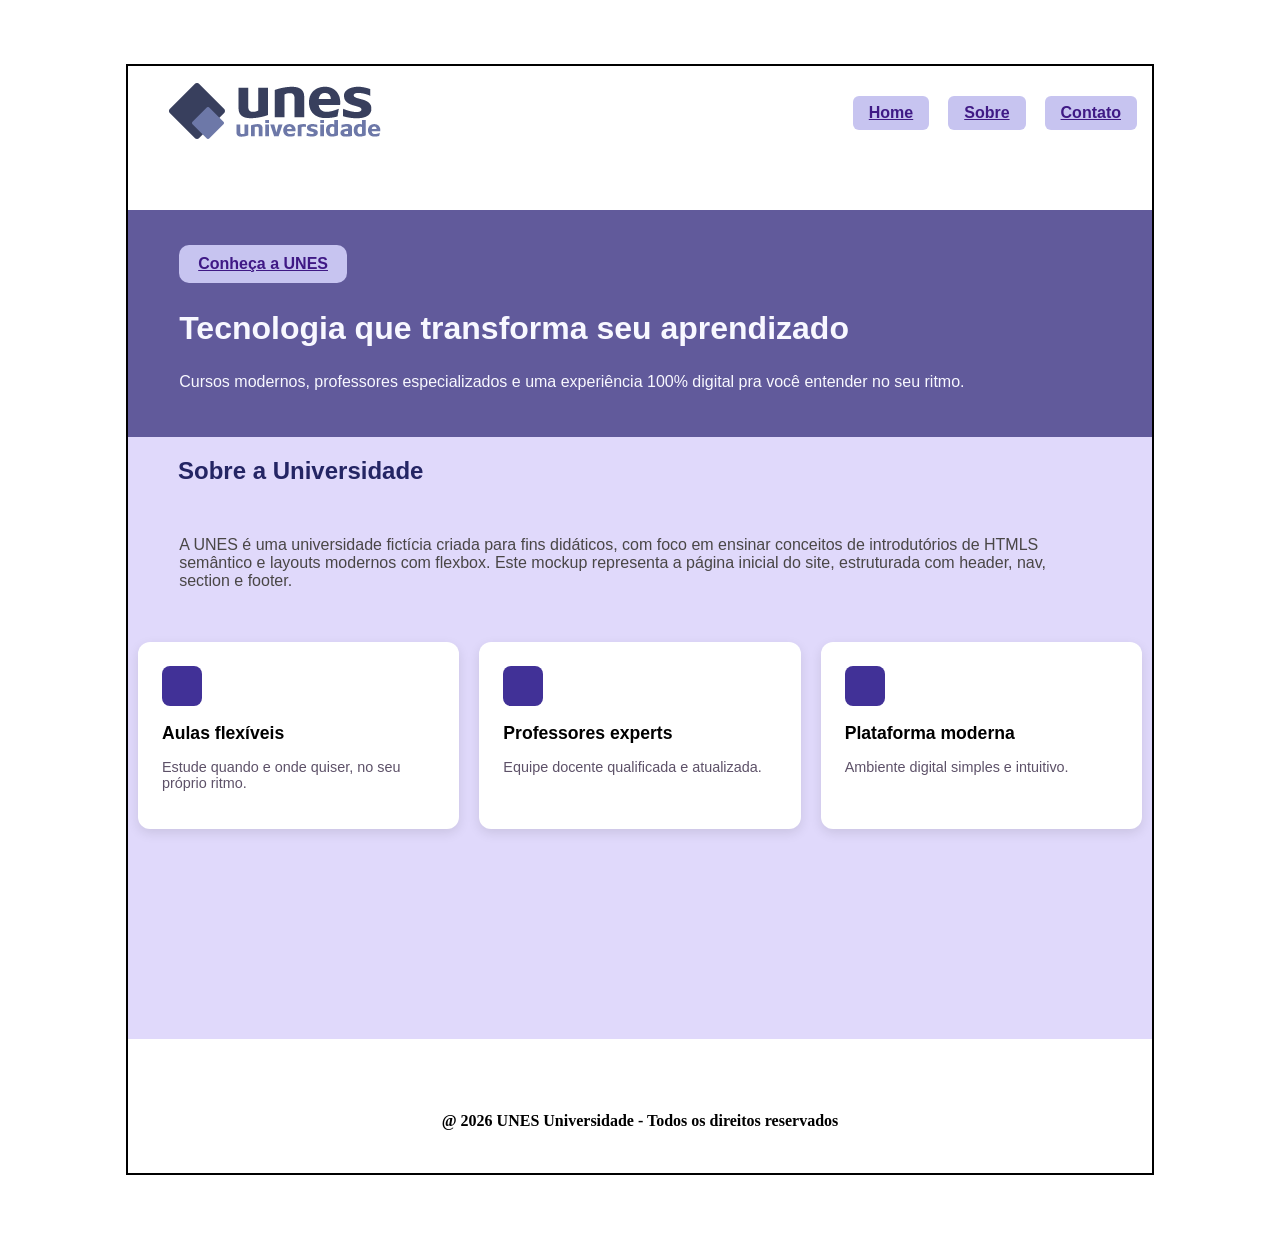
<file: index.html>
<!DOCTYPE html>
<html lang="pt-br">
<head>
    <meta charset="UTF-8">
    <meta name="viewport" content="width=device-width, initial-scale=1.0">
    <title>Document</title>
    <link rel="stylesheet" href="./style.css">
</head>
<body>
    <header id="cabeçalho">

        <figure>
            <img src="./logo.png" alt="Logo">
        </figure>
        <nav>
            <a href="index.html" class="btn-nav">Home</a>
            <a href="quemsomos.html"class="btn-nav">Sobre</a>
            <a href="contato.html"class="btn-nav">Contato</a>
        </nav>

    </header>
    <main>
        <section id="banner">
            <nav>
                <a href="quemsomos.html" class="btn-nav">Conheça a UNES</a>
            </nav>
            <h1> Tecnologia que transforma seu aprendizado </h1>
            <p>Cursos modernos, professores especializados e uma experiência 100% digital pra você entender no seu ritmo.</p>

        </section> 

        <section id="banner2" >
            <h2>Sobre a Universidade</h2>
            <p>A UNES é uma universidade fictícia criada para fins didáticos, com foco em ensinar conceitos de introdutórios de HTMLS semântico
    e layouts modernos com flexbox. Este mockup representa a página inicial do site, estruturada com header, nav, section e footer. 
            </p>
        </section>

<div class="cards-container">
  <div class="card">
    <div class="card-icon"></div>
    <h3>Aulas flexíveis</h3>
    <p>Estude quando e onde quiser, no seu próprio ritmo.</p>
  </div>
  <div class="card">
    <div class="card-icon"></div>
    <h3>Professores experts</h3>
    <p>Equipe docente qualificada e atualizada.</p>
  </div>
  <div class="card">
    <div class="card-icon"></div>
    <h3>Plataforma moderna</h3>
    <p>Ambiente digital simples e intuitivo.</p>
  </div>
</div>
    </main>

    <footer>

        <h4> @ 2026 UNES Universidade - Todos os direitos reservados</h4>
        
    </footer>
</body>
</html>
</file>
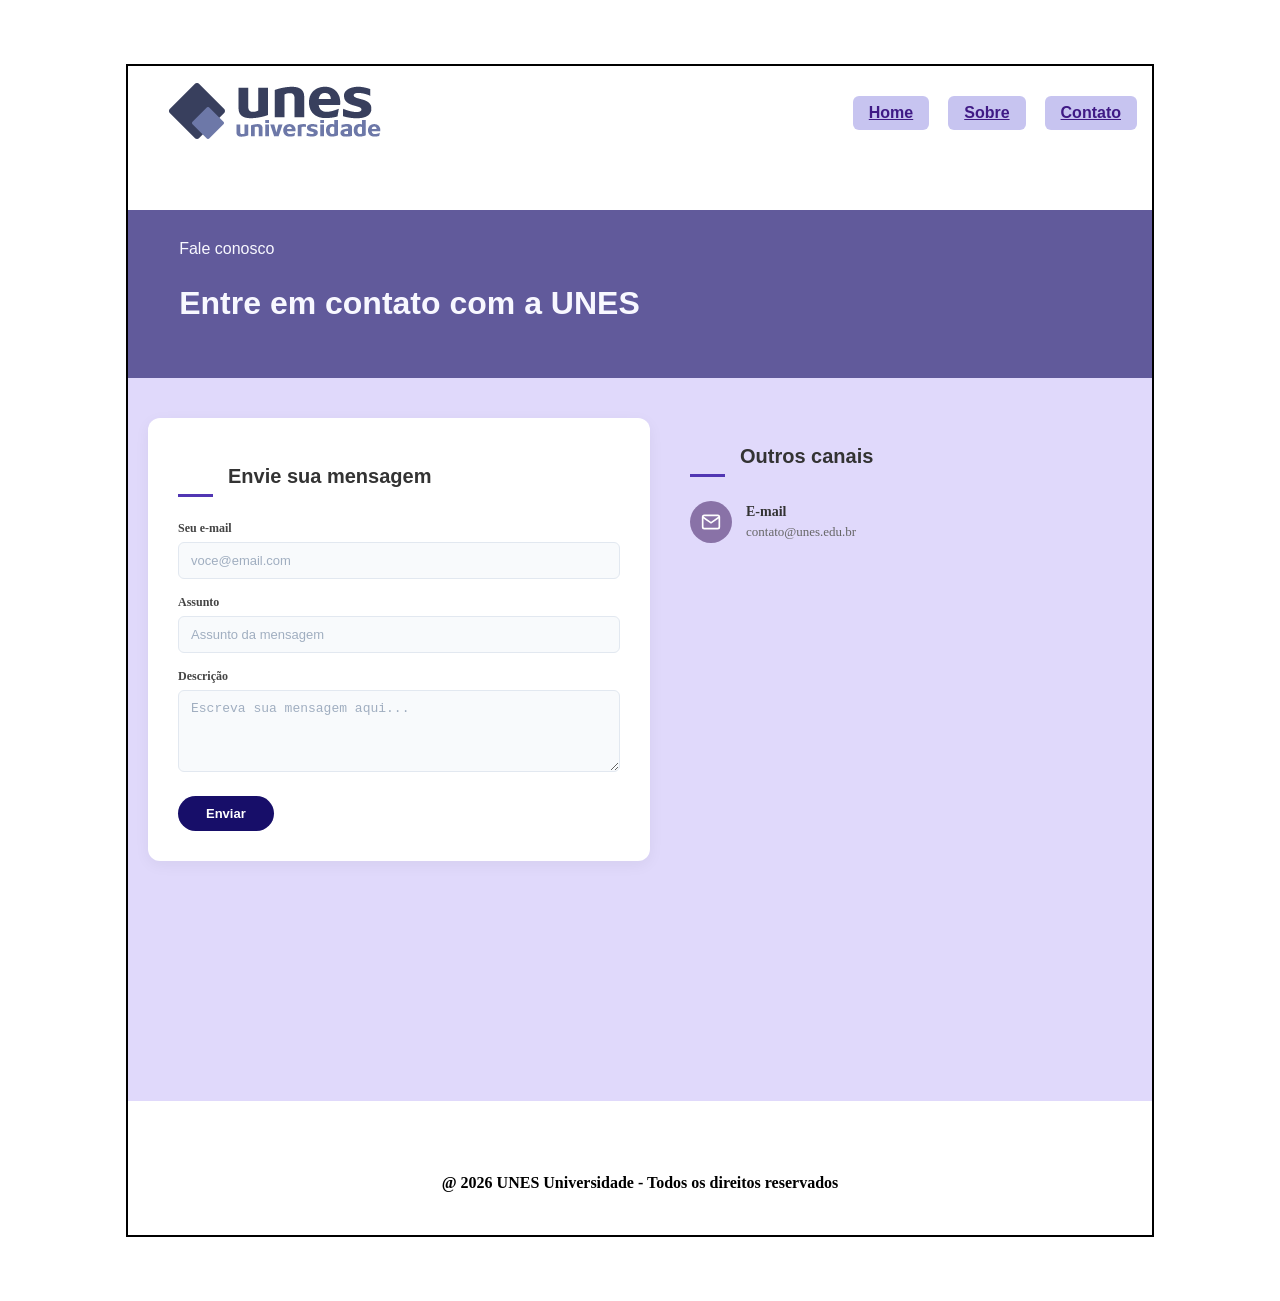
<file: contato.html>
<!DOCTYPE html>
<html lang="pt-br">
<head>
    <meta charset="UTF-8">
    <meta name="viewport" content="width=device-width, initial-scale=1.0">
    <title>Document</title>
    <link rel="stylesheet" href="./style.css">
</head>
<body>
    <header id="cabeçalho">

        <figure>
            <img src="./logo.png" alt="Logo">
        </figure>
        <nav>
            <a href="index.html" class="btn-nav">Home</a>
            <a href="quemsomos.html"class="btn-nav">Sobre</a>
            <a href="contato.html"class="btn-nav">Contato</a>
        </nav>

    </header>
  <main>
        <section id="banner">
            <p> Fale conosco </p>
            <h1> Entre em contato com a UNES  </h1>
        </section> 
       <div class="contato-secao">
            <div class="card-formulario">
              <h2>Envie sua mensagem</h2>
              <div class="linha-verde"></div>
          
              <form>
                <div class="campo">
                  <label for="email">Seu e-mail</label>
                  <input type="email" id="email" placeholder="voce@email.com">
                </div>
          
                <div class="campo">
                  <label for="assunto">Assunto</label>
                  <input type="text" id="assunto" placeholder="Assunto da mensagem">
                </div>
          
                <div class="campo">
                  <label for="descricao">Descrição</label>
                  <textarea id="descricao" placeholder="Escreva sua mensagem aqui..." rows="4"></textarea>
                </div>
          
                <button type="submit" class="btn-enviar">Enviar</button>
              </form>
            </div>
            <div class="canais-info">
              <h2>Outros canais</h2>
              <div class="linha-verde"></div>
          
              <div class="canal-item">
                <div class="icone-circulo">
                  <svg width="20" height="20" viewBox="0 0 24 24" fill="none" stroke="#fff" stroke-width="2"><path d="M4 4h16c1.1 0 2 .9 2 2v12c0 1.1-.9 2-2 2H4c-1.1 0-2-.9-2-2V6c0-1.1.9-2 2-2z"/><polyline points="22,6 12,13 2,6"/></svg>
                </div>
                <div>
                  <strong>E-mail</strong>
                  <span>contato@unes.edu.br</span>
                </div>
              </div>
            </div>
          </div>
        </main>
          <footer>

            <h4> @ 2026 UNES Universidade - Todos os direitos reservados</h4>
            
        </footer>
    </body>
    </html>
</file>
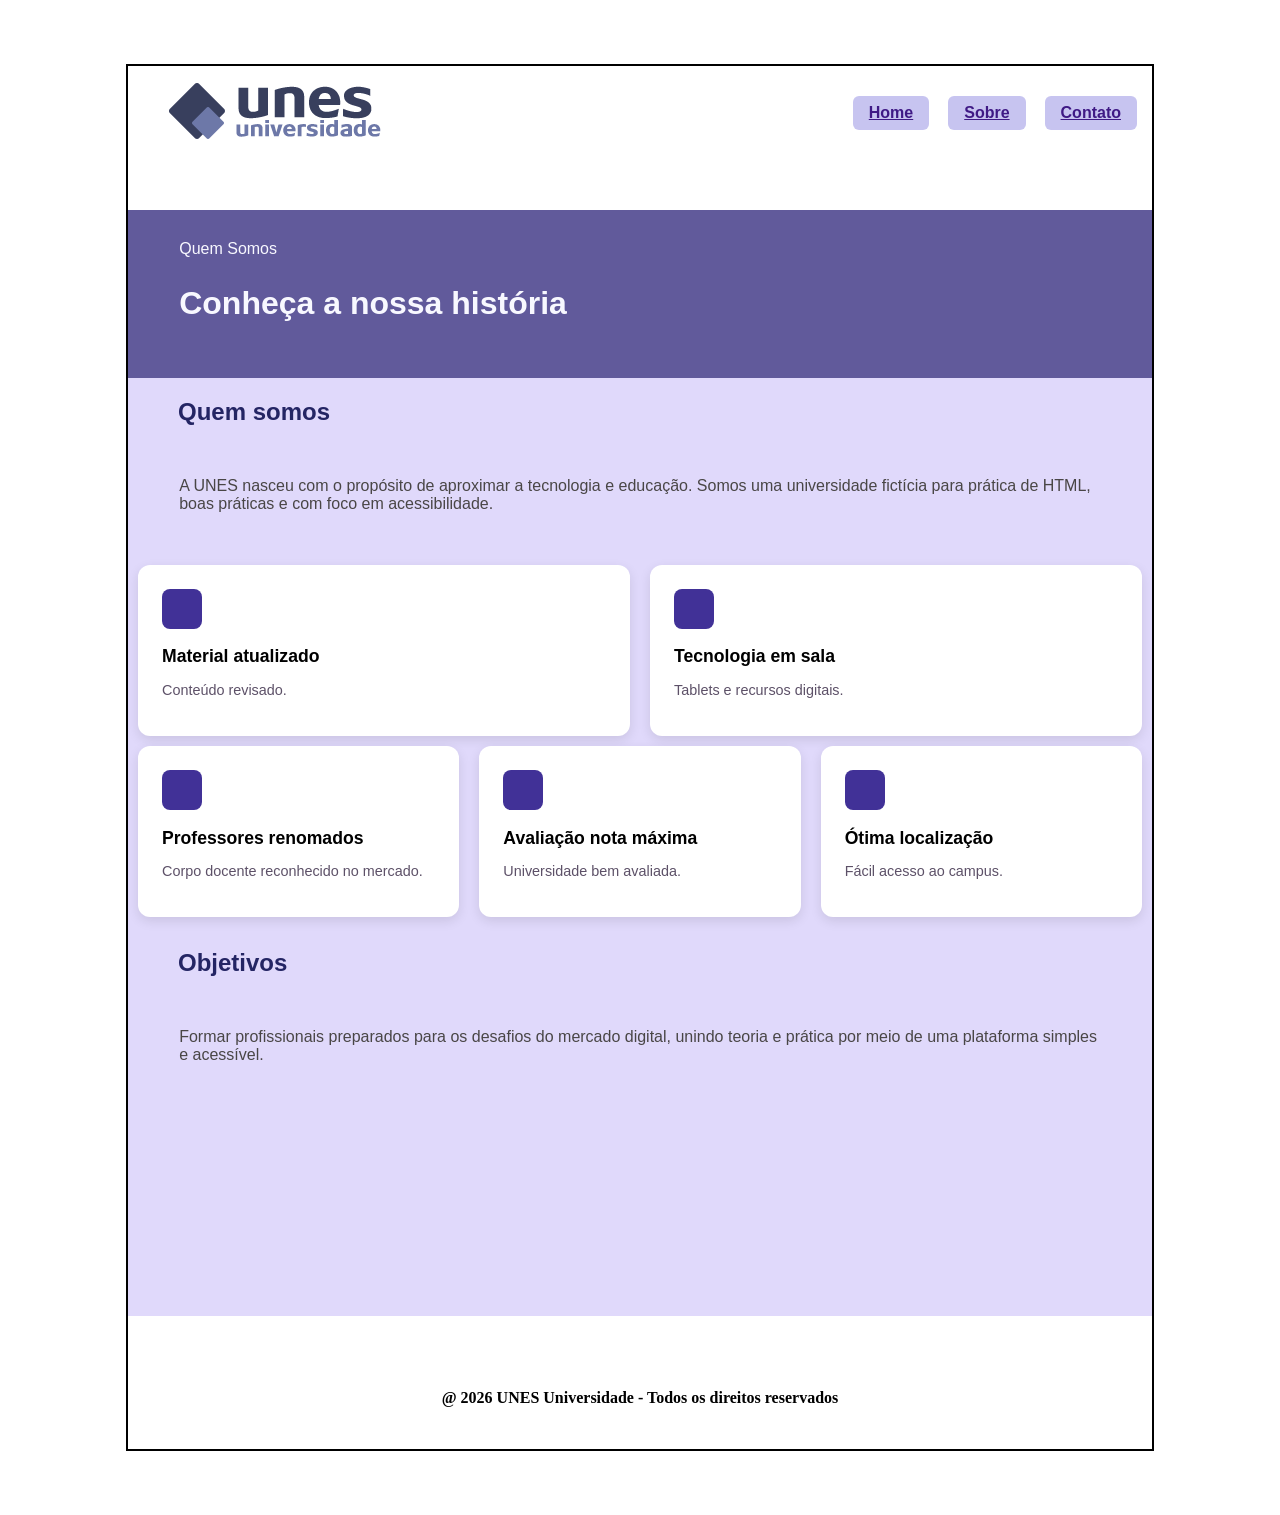
<file: quemsomos.html>
<!DOCTYPE html>
<html lang="pt-br">
<head>
    <meta charset="UTF-8">
    <meta name="viewport" content="width=device-width, initial-scale=1.0">
    <title>Document</title>
    <link rel="stylesheet" href="./style.css">
</head>
<body>
    <header id="cabeçalho">

        <figure>
            <img src="./logo.png" alt="Logo">
        </figure>
        <nav>
            <a href="index.html" class="btn-nav">Home</a>
            <a href="quemsomos.html"class="btn-nav">Sobre</a>
            <a href="contato.html"class="btn-nav">Contato</a>
        </nav>

    </header>
   <main>
        <section id="banner">
            <p> Quem Somos </p>
            <h1> Conheça a nossa história </h1>
        </section> 
  
        <section id="banner2" >
            <h2>Quem somos</h2>
            <p>A UNES nasceu com o propósito de aproximar a tecnologia e educação. Somos uma universidade
                fictícia para prática de HTML, boas práticas e com foco em acessibilidade. 
            </p>
        </section>
        <div class="cards-container2">
            <div class="card">
              <div class="card-icon"></div>
              <h3>Material atualizado</h3>
              <p>Conteúdo revisado.</p>
            </div>
            <div class="card">
              <div class="card-icon"></div>
              <h3>Tecnologia em sala</h3>
              <p>Tablets e recursos digitais.</p>
            </div>
            </div>
        <div class="cards-container">
            <div class="card">
              <div class="card-icon"></div>
              <h3>Professores renomados</h3>
              <p>Corpo docente reconhecido no mercado.</p>
            </div>
            <div class="card">
              <div class="card-icon"></div>
              <h3>Avaliação nota máxima</h3>
              <p>Universidade bem avaliada.</p>
            </div>
            <div class="card">
              <div class="card-icon"></div>
              <h3>Ótima localização</h3>
              <p>Fácil acesso ao campus.</p>
            </div>
          </div>
      <section id="banner3">
        <h4> Objetivos </h4>
        <p> Formar profissionais preparados para os desafios do mercado digital, unindo teoria e prática por meio de uma plataforma simples e acessível.</p>
      </section>
      </main>
   <footer>

        <h4> @ 2026 UNES Universidade - Todos os direitos reservados</h4>
        
  </footer>
</body>
</html>
</file>
<file: style.css>
body{
    
    padding: 0;
    border: 2px solid black;
    max-width: 80%;
    margin: 5% auto;
}



#cabeçalho{
    display: flex;
    justify-content: space-between;
    align-items: center;


.btn-nav {
    margin-right: 15px;
    display: inline-block;
    font-family: Arial, Helvetica, sans-serif;
    padding: 8px 16px;
    background-color: rgb(199, 196, 240);
    color: rgb(63, 25, 133);
    border-radius: 6px;
    font-weight: 700;

}

}

main{
    background-color:#e0d9fb;;
    margin: 5% 0;
    padding-bottom: 200px;
    .btn-nav {
        display: inline-block;
        font-family: Arial, Helvetica, sans-serif;
        padding: 10px 19px;
        background-color: rgb(199, 196, 240);
        color: rgb(63, 25, 133);
        border-radius: 10px;
        font-weight: 700;
        margin-top: 5px;

    }

}


#banner{
    background-color: #615a9b;
    margin-top: auto;
    padding: 30px 5%;
    color:ghostwhite


}
#banner h1{
    font-family: 'Franklin Gothic Medium', 'Arial Narrow', Arial, sans-serif;
    font-size: xx-large;
}
#banner p{
    font-family: sans-serif;
    margin-top: auto;
}

h2{
    color: rgb(36, 37, 100);
    margin-left: 50px;
    font-family: 'Franklin Gothic Medium', 'Arial Narrow', Arial, sans-serif;

}
 #banner2 p{
    color: rgb(73, 70, 70);
    font-family: Arial, Helvetica, sans-serif;
    margin: 5% ;
 }

.cards-container {
  display: flex;
  justify-content: space-between;
  gap: 20px;
  margin: 10px ;
}

.cards-container2 {
  display: flex;
  justify-content: space-between;
  gap: 20px;
  margin: 10px;
}

.card {
  flex: 1; 
  background-color: #ffffff;
  border-radius: 12px;
  padding: 24px;
  box-shadow: 0 4px 12px rgba(0, 0, 0, 0.10);
  text-align: left;
}

.card-icon {
  width: 40px;
  height: 40px;
  background-color: #413197;
  border-radius: 8px;
  margin-bottom: 16px;
}

.card h3 {
  font-size: 1.1rem;
  font-family: Arial, Helvetica, sans-serif;
  margin-bottom: 8px;
}

.card p {
  font-size: 0.9rem;
  font-family:sans-serif;
  color: rgb(93, 81, 104);
}



#banner3{
  margin-bottom: 5px;
}

#banner3 h4{
  color: rgb(36, 37, 100);
    margin-left: 50px;
    font-size: x-large;
    font-family: 'Franklin Gothic Medium', 'Arial Narrow', Arial, sans-serif;
}

#banner3 p{
  color: rgb(73, 70, 70);
    font-family: Arial, Helvetica, sans-serif;
    margin: 5% ;
}

.contato-secao {
  display: flex;
  justify-content: center;
  gap: 40px;
  padding: 40px 20px;
  max-width: 1000px;
  margin: 0 auto;
}

.card-formulario {
  background-color: #ffffff;
  padding: 30px;
  border-radius: 12px;
  width: 50%;
  box-shadow: 0 4px 15px rgba(0,0,0,0.05);
}

.canais-info {
  width: 50%;
  padding-top: 10px;
}

.contato-secao h2 {
  font-size: 20px;
  color: #333333;
  margin-bottom: 6px;
  font-weight: 600;
}

.linha-verde {
  width: 35px;
  height: 3px;
  background-color: #5136b3;
  margin-bottom: 24px;
}

.campo {
  display: flex;
  flex-direction: column;
  margin-bottom: 16px;
}

.campo label {
  font-size: 12px;
  font-weight: bold;
  color: #444444;
  margin-bottom: 6px;
}

.campo input, 
.campo textarea {
  padding: 10px 12px;
  border: 1px solid #e2e8f0;
  background-color: #f8fafc;
  border-radius: 6px;
  font-size: 13px;
  outline: none;
}

.campo input::placeholder,
.campo textarea::placeholder {
  color: #a0aec0;
}

.btn-enviar {
  background-color: #170e69;
  color: #ffffff;
  border: none;
  padding: 10px 28px;
  border-radius: 20px;
  font-size: 13px;
  font-weight: bold;
  cursor: pointer;
  margin-top: 8px;
}

.canal-item {
  display: flex;
  align-items: center;
  gap: 14px;
  margin-bottom: 20px;
}

.icone-circulo {
  width: 42px;
  height: 42px;
  background-color: #8972a7;
  border-radius: 50%;
  display: flex;
  align-items: center;
  justify-content: center;
  flex-shrink: 0;
}

.canal-item strong {
  display: block;
  font-size: 14px;
  color: #333333;
  margin-bottom: 2px;
}

.canal-item span {
  font-size: 13px;
  color: #666666;
}
footer{
    display: flex;
    justify-content: center;
    padding: 1px ;
    margin-bottom: 20px;
}
</file>
